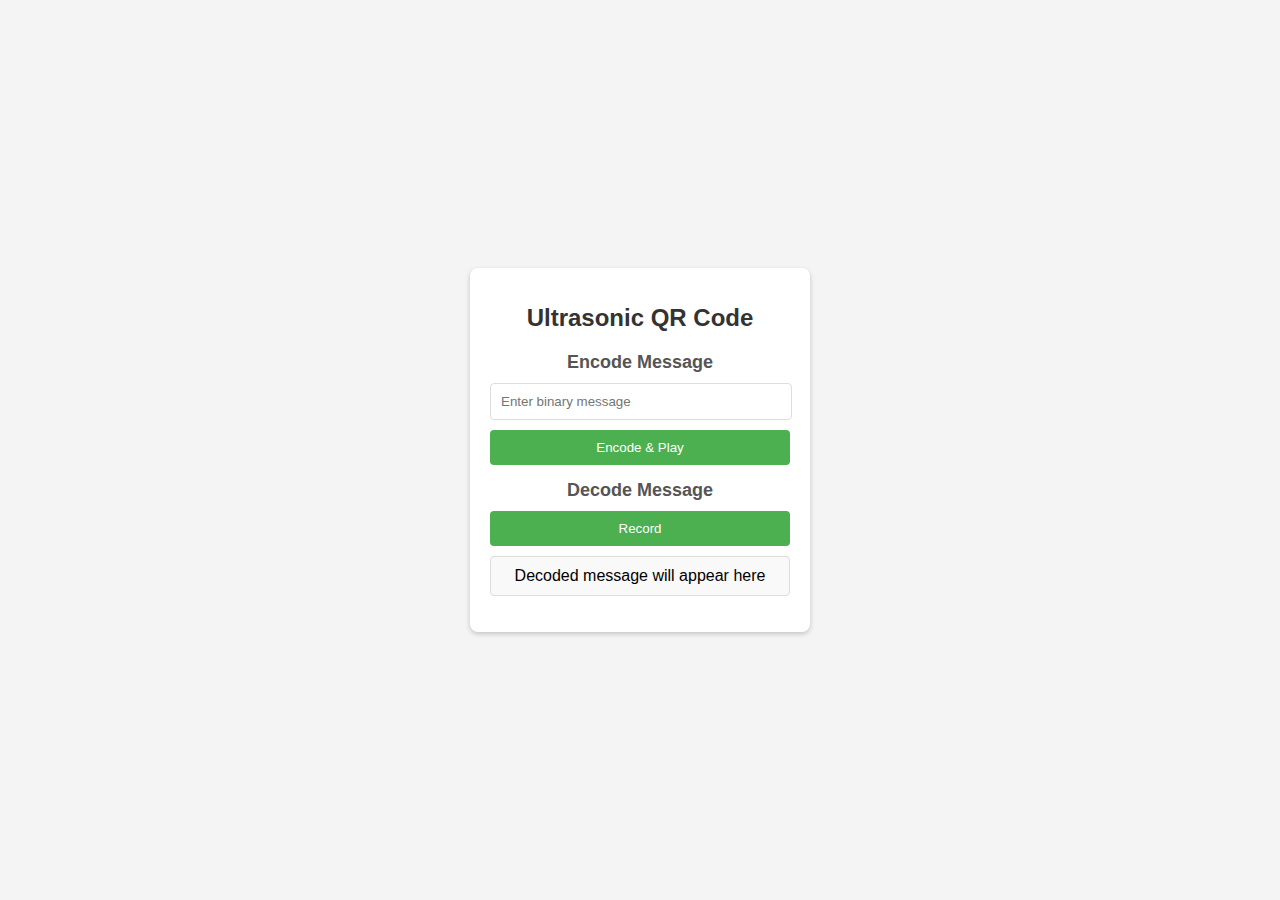
<file: Curso em Video Python/templates/index.html>
<!DOCTYPE html>
<html lang="en">
<head>
    <meta charset="UTF-8">
    <meta name="viewport" content="width=device-width, initial-scale=1.0">
    <title>Ultrasonic QR Code</title>
    <link rel="stylesheet" href="styles.css">
</head>
<body>
    <div class="container">
        <h1>Ultrasonic QR Code</h1>
        <div class="encoder">
            <h2>Encode Message</h2>
            <input type="text" id="messageInput" placeholder="Enter binary message" maxlength="20">
            <button id="encodeButton">Encode & Play</button>
        </div>

        <div class="decoder">
            <h2>Decode Message</h2>
            <button id="recordButton">Record</button>
            <p id="decodedMessage">Decoded message will appear here</p>
        </div>
    </div>

    <script src="script.js"></script>
</body>
</html>
</file>
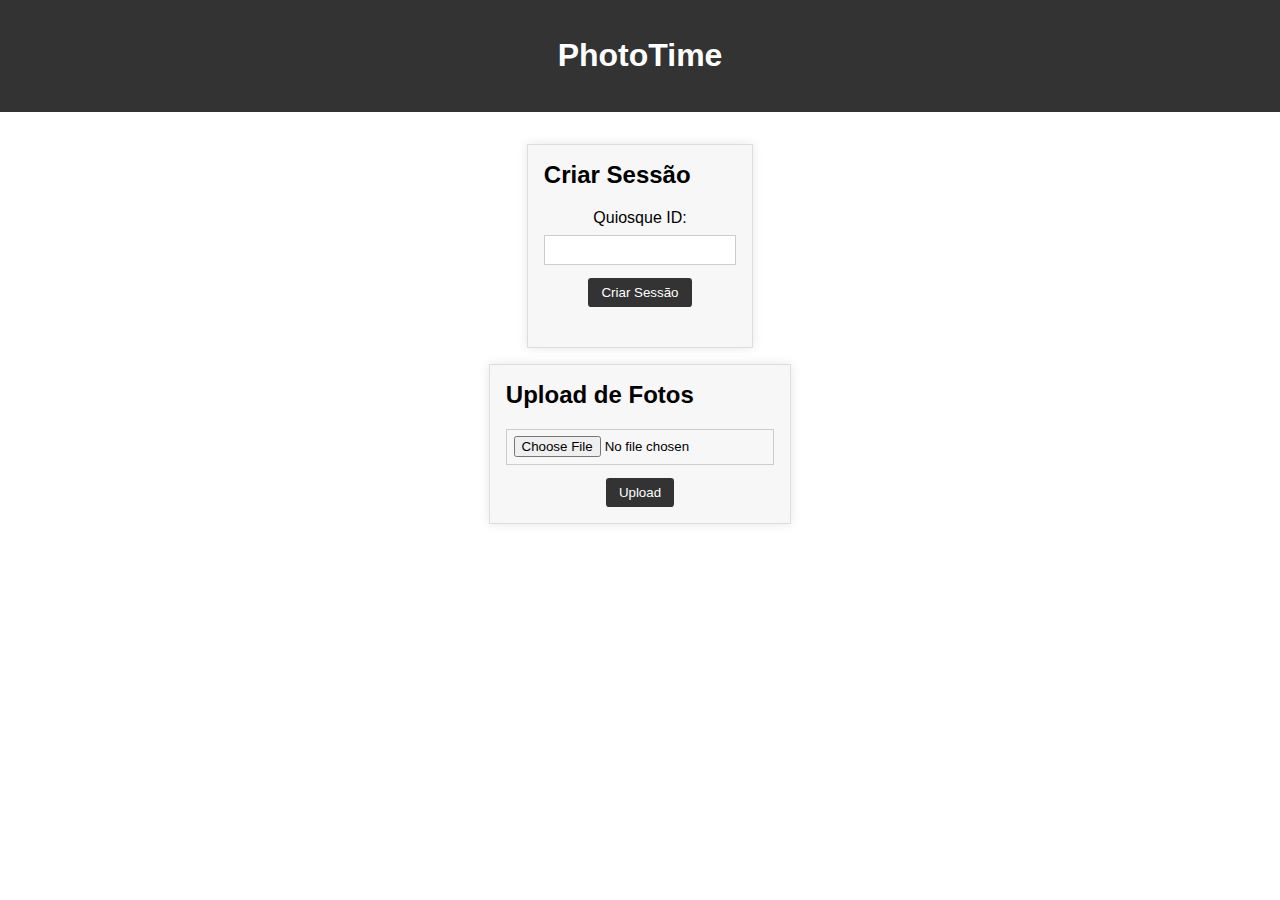
<file: Faculdade/phototimewhatsappgpt/index.html>
<!DOCTYPE html>
<html lang="pt-BR">
<head>
    <meta charset="UTF-8">
    <meta name="viewport" content="width=device-width, initial-scale=1.0">
    <title>PhotoTime</title>
    <link rel="stylesheet" href="styles.css">
</head>
<body>
    <header>
        <h1>PhotoTime</h1>
    </header>
    <main>
        <section id="sessao">
            <h2>Criar Sessão</h2>
            <form id="form-sessao">
                <label for="quiosque-id">Quiosque ID:</label>
                <input type="number" id="quiosque-id" name="quiosque-id">
                <button type="submit">Criar Sessão</button>
            </form>
            <p id="codigo-sessao"></p>
        </section>
        <section id="upload">
            <h2>Upload de Fotos</h2>
            <form id="form-upload">
                <input type="file" id="foto" name="foto">
                <button type="submit">Upload</button>
            </form>
        </section>
    </main>
    <script src="script.js"></script>
</body>
</html>
</file>
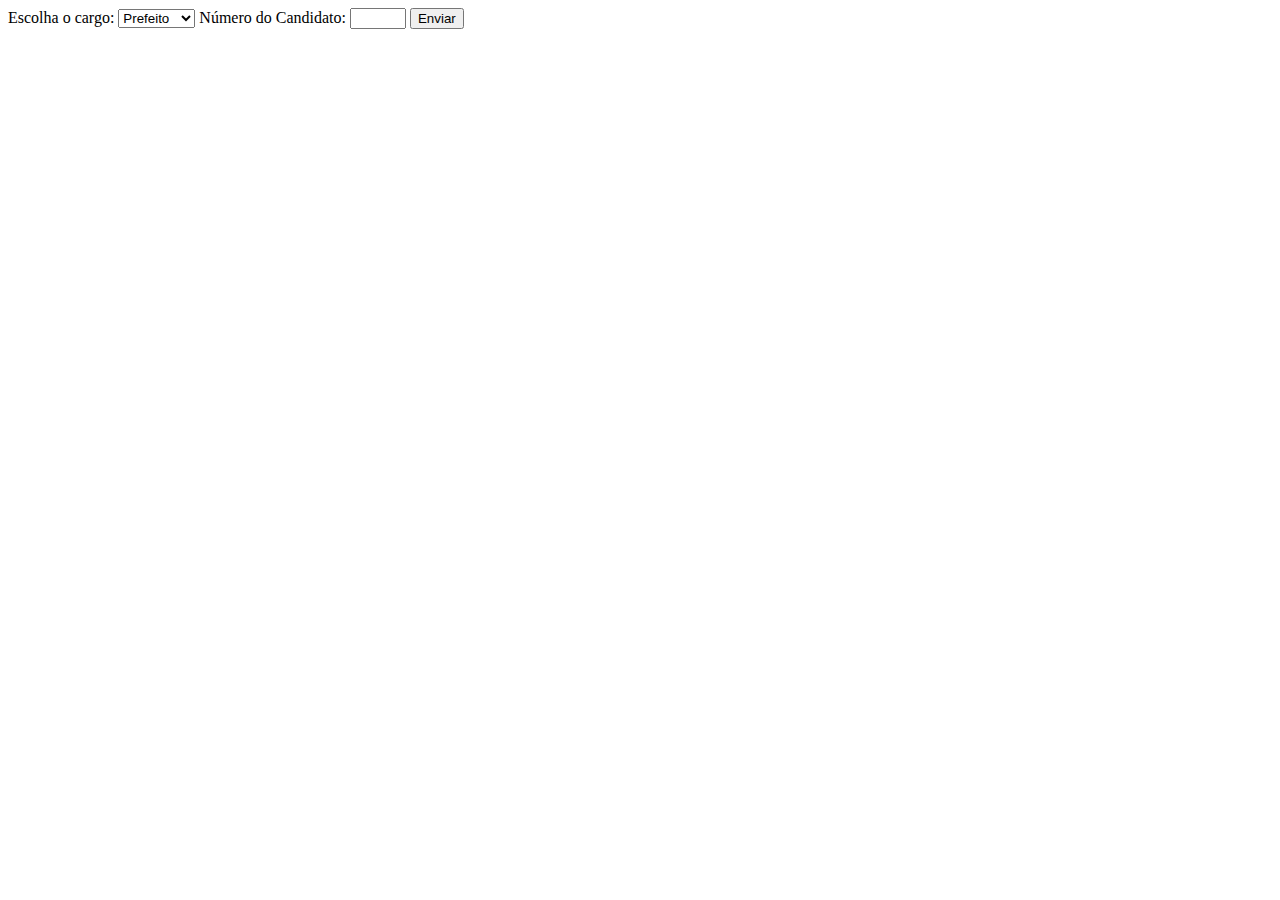
<file: Faculdade/eleicoes/templates/teste.html>
<!DOCTYPE html>
<html lang="pt">
<head>
    <meta charset="UTF-8">
    <meta name="viewport" content="width=device-width, initial-scale=1.0">
    <title>Campo Dinâmico</title>
</head>
<body>
    <form>
        <label for="cargo">Escolha o cargo:</label>
        <select id="cargo" name="cargo" onchange="atualizarCampo()">
            <option value="prefeito">Prefeito</option>
            <option value="vereador">Vereador</option>
        </select>

        <label for="numero">Número do Candidato:</label>
        <input type="number" id="numero" min="0" max="99"
               oninput="validarTamanho(this)" required>

        <button type="submit">Enviar</button>
    </form>

    <script>
        function atualizarCampo() {
            const select = document.getElementById('cargo');
            const input = document.getElementById('numero');

            if (select.value === 'prefeito') {
                input.min = 0;
                input.max = 99;
                input.oninput = function () {
                    if (this.value.length > 2) this.value = this.value.slice(0, 2);
                };
            } else if (select.value === 'vereador') {
                input.min = 0;
                input.max = 99999;
                input.oninput = function () {
                    if (this.value.length > 5) this.value = this.value.slice(0, 5);
                };
            }
        }

        function validarTamanho(input) {
            // Limita o valor ao máximo permitido pelo atributo `max`.
            const maxLength = input.max.toString().length;
            if (input.value.length > maxLength) {
                input.value = input.value.slice(0, maxLength);
            }
        }
    </script>
</body>
</html>
</file>
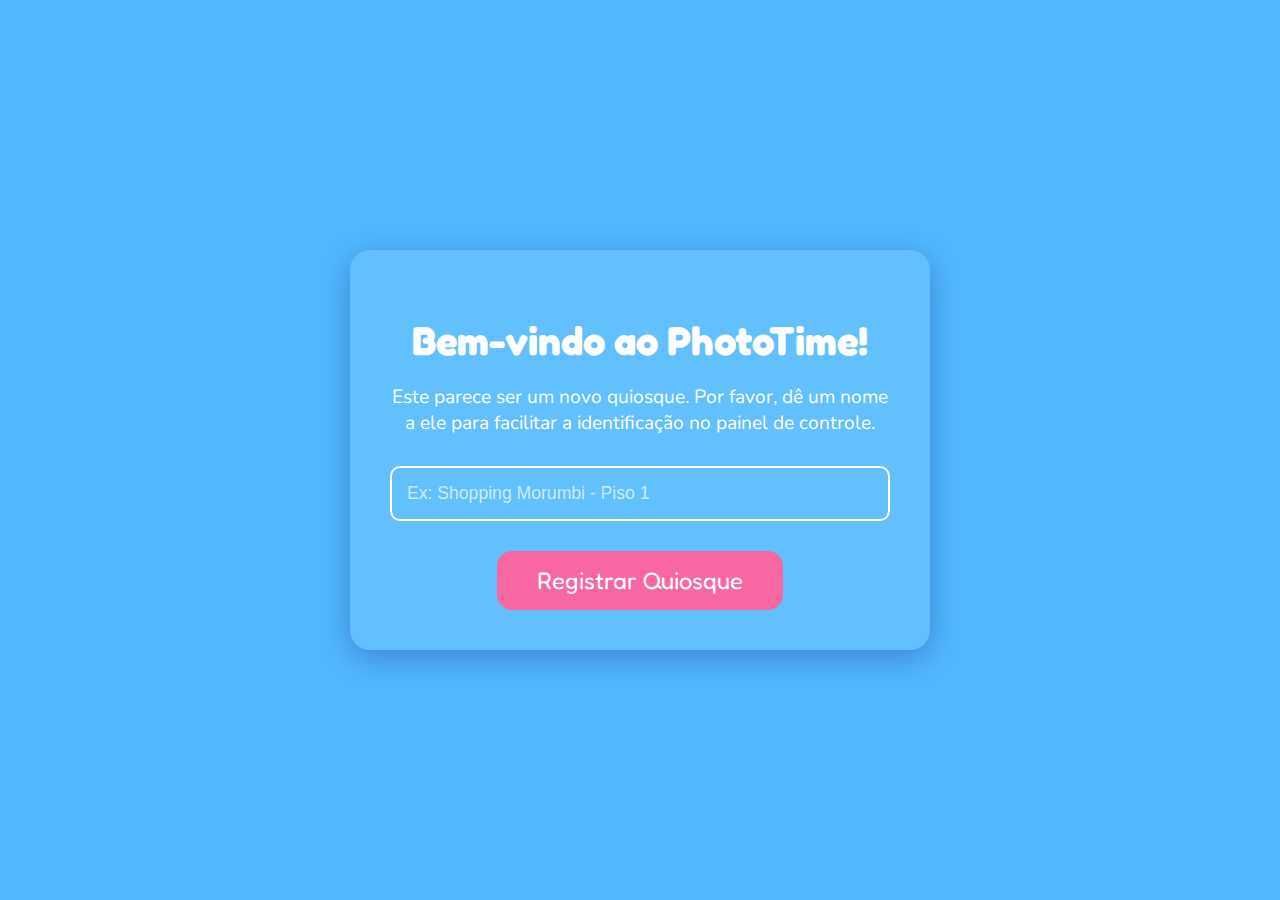
<file: Faculdade/PhotoTime/frontend-quiosque/onboarding.html>
<!DOCTYPE html>
<html lang="pt-BR">
<head>
    <meta charset="UTF-8">
    <meta name="viewport" content="width=device-width, initial-scale=1.0">
    <title>Configuração Inicial do Quiosque - PhotoTime</title>
    <style>
        @import url('https://fonts.googleapis.com/css2?family=Fredoka+One&family=Nunito:wght@400;700&display=swap');

        :root {
            --cor-fundo: #51B9FF;
            --cor-primaria: #F866A3;
            --cor-texto: #FFFFFF;
            --fonte-titulo: 'Fredoka One', cursive;
            --fonte-corpo: 'Nunito', sans-serif;
        }

        body {
            background-color: var(--cor-fundo);
            font-family: var(--fonte-corpo);
            color: var(--cor-texto);
            display: flex;
            justify-content: center;
            align-items: center;
            height: 100vh;
            margin: 0;
            text-align: center;
        }

        .container {
            background-color: rgba(255, 255, 255, 0.1);
            padding: 40px;
            border-radius: 20px;
            box-shadow: 0 8px 32px 0 rgba(31, 38, 135, 0.37);
            max-width: 500px;
        }

        h1 {
            font-family: var(--fonte-titulo);
            font-size: 2.5rem;
            margin-bottom: 20px;
        }

        p {
            font-size: 1.2rem;
            margin-bottom: 30px;
        }

        .input-field {
            width: 100%;
            padding: 15px;
            border-radius: 10px;
            border: 2px solid var(--cor-texto);
            background-color: transparent;
            color: var(--cor-texto);
            font-size: 1.1rem;
            margin-bottom: 30px;
            box-sizing: border-box;
        }

        .input-field::placeholder {
            color: rgba(255, 255, 255, 0.7);
        }

        .btn-registrar {
            background-color: var(--cor-primaria);
            color: var(--cor-texto);
            border: none;
            border-radius: 15px;
            padding: 15px 40px;
            font-family: var(--fonte-titulo);
            font-size: 1.5rem;
            cursor: pointer;
            transition: transform 0.2s;
        }

        .btn-registrar:hover {
            transform: scale(1.05);
        }
    </style>
</head>
<body>

    <div class="container">
        <h1>Bem-vindo ao PhotoTime!</h1>
        <p>Este parece ser um novo quiosque. Por favor, dê um nome a ele para facilitar a identificação no painel de controle.</p>

        <input type="text" id="nomeQuiosque" class="input-field" placeholder="Ex: Shopping Morumbi - Piso 1">

        <button id="registrarBtn" class="btn-registrar">Registrar Quiosque</button>
    </div>

    <script>
        // Lógica simples para o frontend (a ser movida para um arquivo .js)
        const registrarBtn = document.getElementById('registrarBtn');
        const nomeQuiosqueInput = document.getElementById('nomeQuiosque');

        // Em uma aplicação real, verificaríamos se já existe um ID salvo localmente
        // const identificadorLocal = localStorage.getItem('phototime_quiosque_id');
        // if (identificadorLocal) {
        //     window.location.href = 'index.html'; // Redireciona para a tela principal
        // }

        registrarBtn.addEventListener('click', () => {
            const nomeAmigavel = nomeQuiosqueInput.value;
            if (!nomeAmigavel) {
                alert('Por favor, digite um nome para o quiosque.');
                return;
            }

            // A URL da API deve ser configurável
            const apiUrl = 'http://127.0.0.1:8000/api/quiosques/registrar';

            // Usando URLSearchParams para enviar como 'form data' que o FastAPI espera
            const body = new URLSearchParams();
            body.append('nome_amigavel', nomeAmigavel);

            fetch(apiUrl, {
                method: 'POST',
                body: body,
                headers: {
                    'Content-Type': 'application/x-www-form-urlencoded'
                }
            })
            .then(response => response.json())
            .then(data => {
                if (data.identificador_unico) {
                    alert(`Quiosque registrado com sucesso! ID: ${data.identificador_unico}`);
                    // Salvar o ID localmente para uso futuro
                    // Em um quiosque real, isso seria salvo em um arquivo de configuração
                    // para persistir após reinicializações.
                    localStorage.setItem('phototime_quiosque_id', data.identificador_unico);

                    // Redirecionar para a tela principal do quiosque
                    window.location.href = 'index.html';
                } else {
                    alert('Ocorreu um erro ao registrar o quiosque.');
                }
            })
            .catch(error => {
                console.error('Erro na requisição:', error);
                alert('Não foi possível conectar à API. Verifique se o backend está rodando.');
            });
        });
    </script>

</body>
</html>
</file>
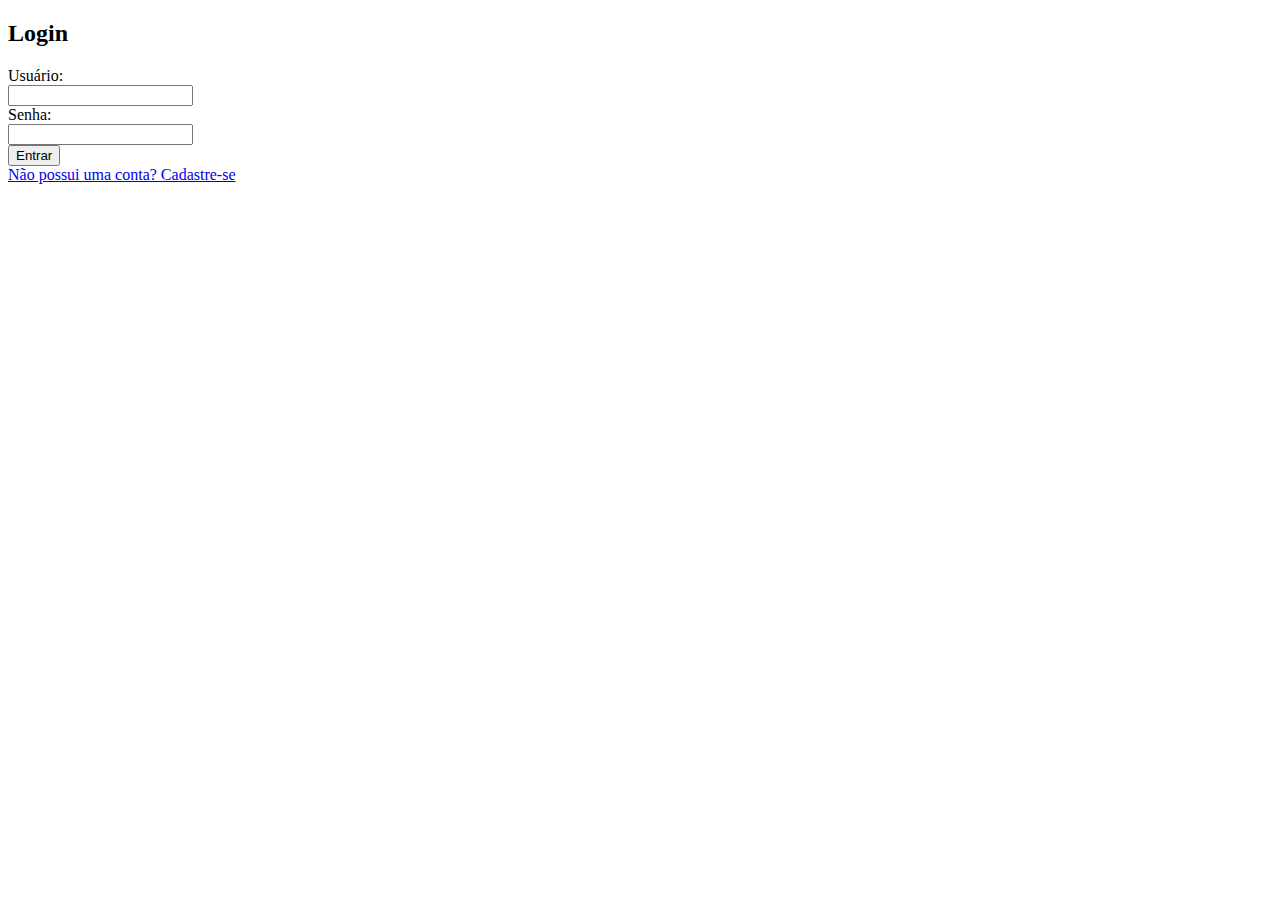
<file: Python/user_authentication/templates/login.html>
<!DOCTYPE html>
<html lang="en">
<head>
    <meta charset="UTF-8">
    <meta name="viewport" content="width=device-width, initial-scale=1.0">
    <title>Login</title>
</head>
<body>
    <h2>Login</h2>
    <form action="/login" method="POST">
        <label for="username">Usuário:</label><br>
        <input type="text" id="username" name="username" required><br>
        <label for="password">Senha:</label><br>
        <input type="password" id="password" name="password" required><br>
        <input type="submit" value="Entrar">
    </form>
    <a href="/register">Não possui uma conta? Cadastre-se</a>
</body>
</html>
</file>
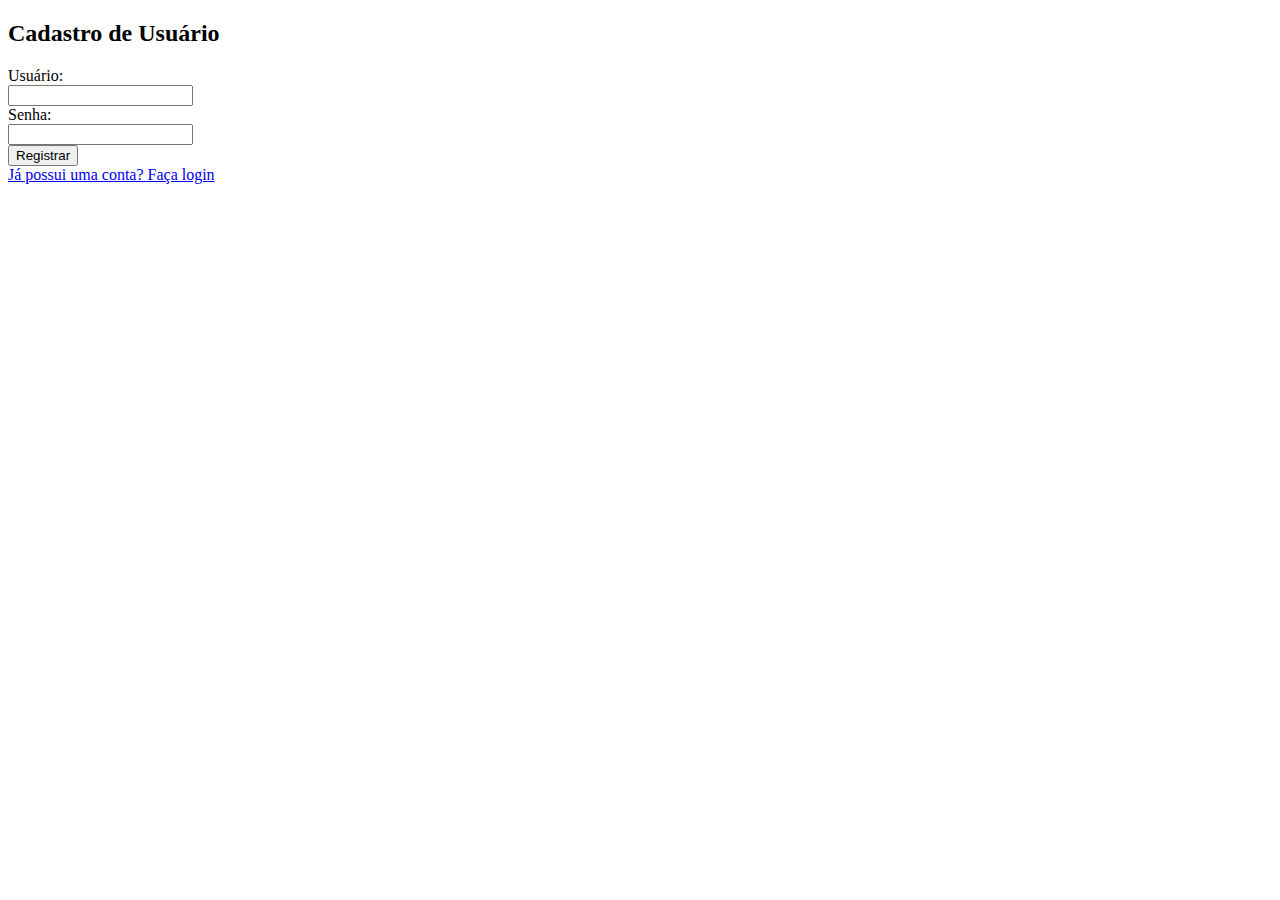
<file: Python/user_authentication/templates/register.html>
<!DOCTYPE html>
<html lang="en">
<head>
    <meta charset="UTF-8">
    <meta name="viewport" content="width=device-width, initial-scale=1.0">
    <title>Register</title>
</head>
<body>
    <h2>Cadastro de Usuário</h2>
    <form action="/register" method="POST">
        <label for="username">Usuário:</label><br>
        <input type="text" id="username" name="username" required><br>
        <label for="password">Senha:</label><br>
        <input type="password" id="password" name="password" required><br>
        <input type="submit" value="Registrar">
    </form>
    <a href="/login">Já possui uma conta? Faça login</a>
</body>
</html>
</file>
<file: Curso em Video Python/templates/styles.css>
body {
    font-family: Arial, sans-serif;
    background-color: #f4f4f4;
    display: flex;
    justify-content: center;
    align-items: center;
    height: 100vh;
    margin: 0;
}

.container {
    background: #fff;
    padding: 20px;
    border-radius: 8px;
    box-shadow: 0 2px 5px rgba(0, 0, 0, 0.2);
    text-align: center;
    width: 300px;
}

h1 {
    color: #333;
    font-size: 24px;
    margin-bottom: 20px;
}

h2 {
    color: #555;
    font-size: 18px;
    margin-bottom: 10px;
}

input {
    width: calc(100% - 20px);
    padding: 10px;
    margin-bottom: 10px;
    border: 1px solid #ddd;
    border-radius: 4px;
}

button {
    background-color: #4CAF50;
    color: white;
    padding: 10px;
    border: none;
    border-radius: 4px;
    cursor: pointer;
    width: 100%;
}

button:hover {
    background-color: #45a049;
}

#decodedMessage {
    background: #f9f9f9;
    padding: 10px;
    border: 1px solid #ddd;
    border-radius: 4px;
    margin-top: 10px;
}
</file>
<file: Faculdade/phototimewhatsappgpt/styles.css>
body {
    font-family: Arial, sans-serif;
    margin: 0;
    padding: 0;
}

header {
    background-color: #333;
    color: #fff;
    padding: 1em;
    text-align: center;
}

main {
    display: flex;
    flex-direction: column;
    align-items: center;
    padding: 2em;
}

section {
    background-color: #f7f7f7;
    padding: 1em;
    margin-bottom: 1em;
    border: 1px solid #ddd;
    box-shadow: 0 0 10px rgba(0, 0, 0, 0.1);
}

h2 {
    margin-top: 0;
}

form {
    display: flex;
    flex-direction: column;
    align-items: center;
}

label {
    margin-bottom: 0.5em;
}

input[type="number"], input[type="file"] {
    padding: 0.5em;
    margin-bottom: 1em;
    border: 1px solid #ccc;
}

button[type="submit"] {
    padding: 0.5em 1em;
    background-color: #333;
    color: #fff;
    border: none;
    border-radius: 0.25em;
    cursor: pointer;
}

button[type="submit"]:hover {
    background-color: #444;
}

#codigo-sessao {
    font-size: 1.5em;
    font-weight: bold;
    margin-top: 1em;
}
</file>
